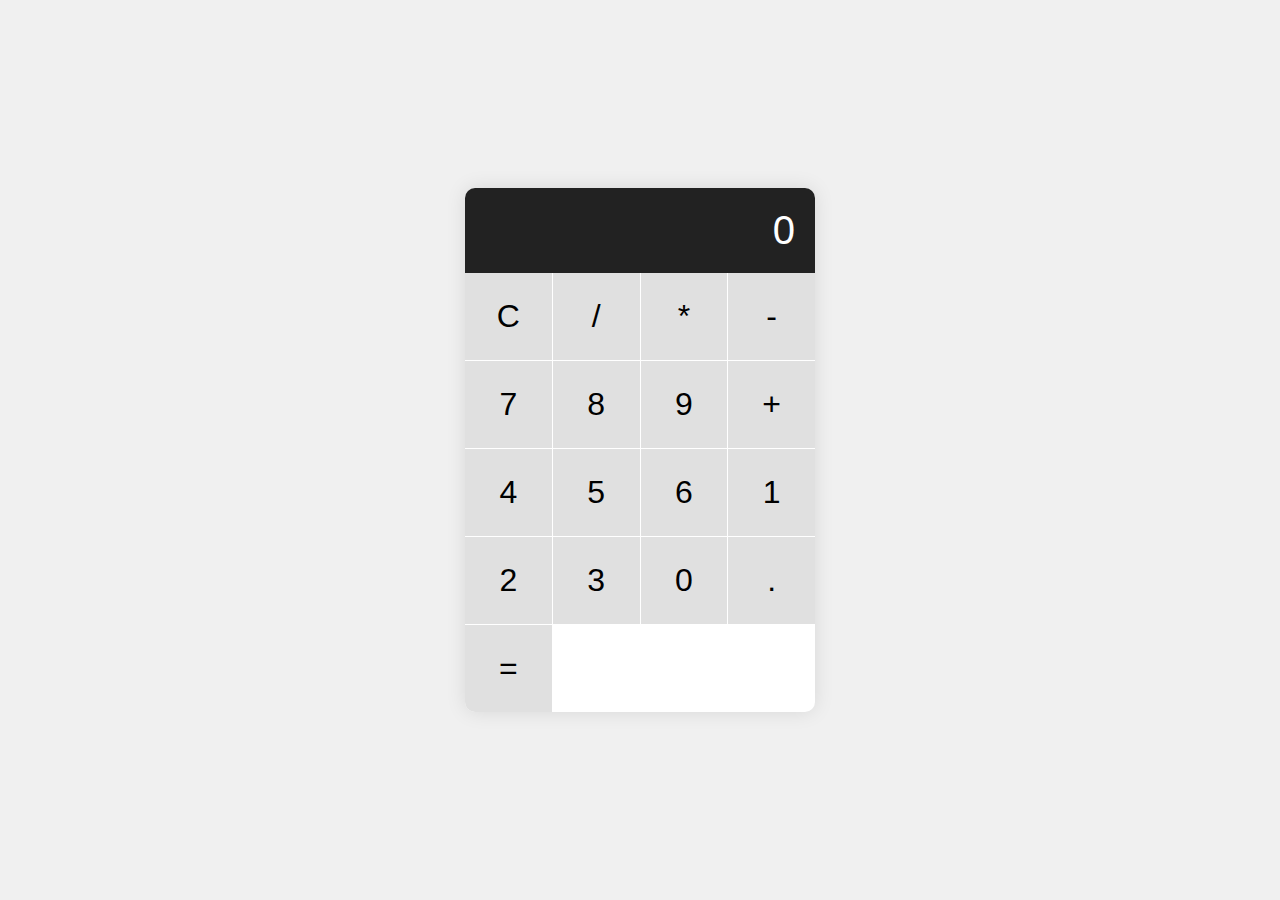
<file: Basic Calculator Website/index.html>
<!DOCTYPE html>
<html lang="en">
<head>
    <meta charset="UTF-8">
    <meta name="viewport" content="width=device-width, initial-scale=1.0">
    <title>Basic Calculator</title>
    <link rel="stylesheet" href="styles.css">
</head>
<body>
    <div class="calculator">
        <div id="display" class="display">0</div>
        <div class="buttons">
            <button class="btn" onclick="clearDisplay()">C</button>
            <button class="btn" onclick="appendToDisplay('/')">/</button>
            <button class="btn" onclick="appendToDisplay('*')">*</button>
            <button class="btn" onclick="appendToDisplay('-')">-</button>
            <button class="btn" onclick="appendToDisplay('7')">7</button>
            <button class="btn" onclick="appendToDisplay('8')">8</button>
            <button class="btn" onclick="appendToDisplay('9')">9</button>
            <button class="btn" onclick="appendToDisplay('+')">+</button>
            <button class="btn" onclick="appendToDisplay('4')">4</button>
            <button class="btn" onclick="appendToDisplay('5')">5</button>
            <button class="btn" onclick="appendToDisplay('6')">6</button>
            <button class="btn" onclick="appendToDisplay('1')">1</button>
            <button class="btn" onclick="appendToDisplay('2')">2</button>
            <button class="btn" onclick="appendToDisplay('3')">3</button>
            <button class="btn" onclick="appendToDisplay('0')">0</button>
            <button class="btn" onclick="appendToDisplay('.')">.</button>
            <button class="btn" onclick="calculateResult()">=</button>
        </div>
    </div>
    <script src="script.js"></script>
</body>
</html>
</file>
<file: Basic Calculator Website/styles.css>
body {
    display: flex;
    justify-content: center;
    align-items: center;
    height: 100vh;
    background-color: #f0f0f0;
    margin: 0;
    font-family: Arial, sans-serif;
}

.calculator {
    background-color: #fff;
    border-radius: 10px;
    box-shadow: 0 0 20px rgba(0, 0, 0, 0.1);
    overflow: hidden;
    width: 250px; 
}

.display {
    background-color: #222;
    color: #fff;
    font-size: 2em;
    padding: 20px;
    text-align: right;
}

.buttons {
    display: grid;
    grid-template-columns: repeat(4, 1fr);
    gap: 1px;
}

.btn {
    background-color: #e0e0e0;
    border: none;
    padding: 20px;
    font-size: 1.5em;
    cursor: pointer;
    transition: background-color 0.3s;
}

.btn:hover {
    background-color: #d0d0d0;
}

.btn:active {
    background-color: #c0c0c0;
}

@media (min-width: 768px) {
    .calculator {
        width: 350px; /* desktop view */
    }
    .display {
        font-size: 2.5em; /* font size for desktop view */
    }
    .btn {
        padding: 25px;
        font-size: 2em; 
    }
}
</file>
